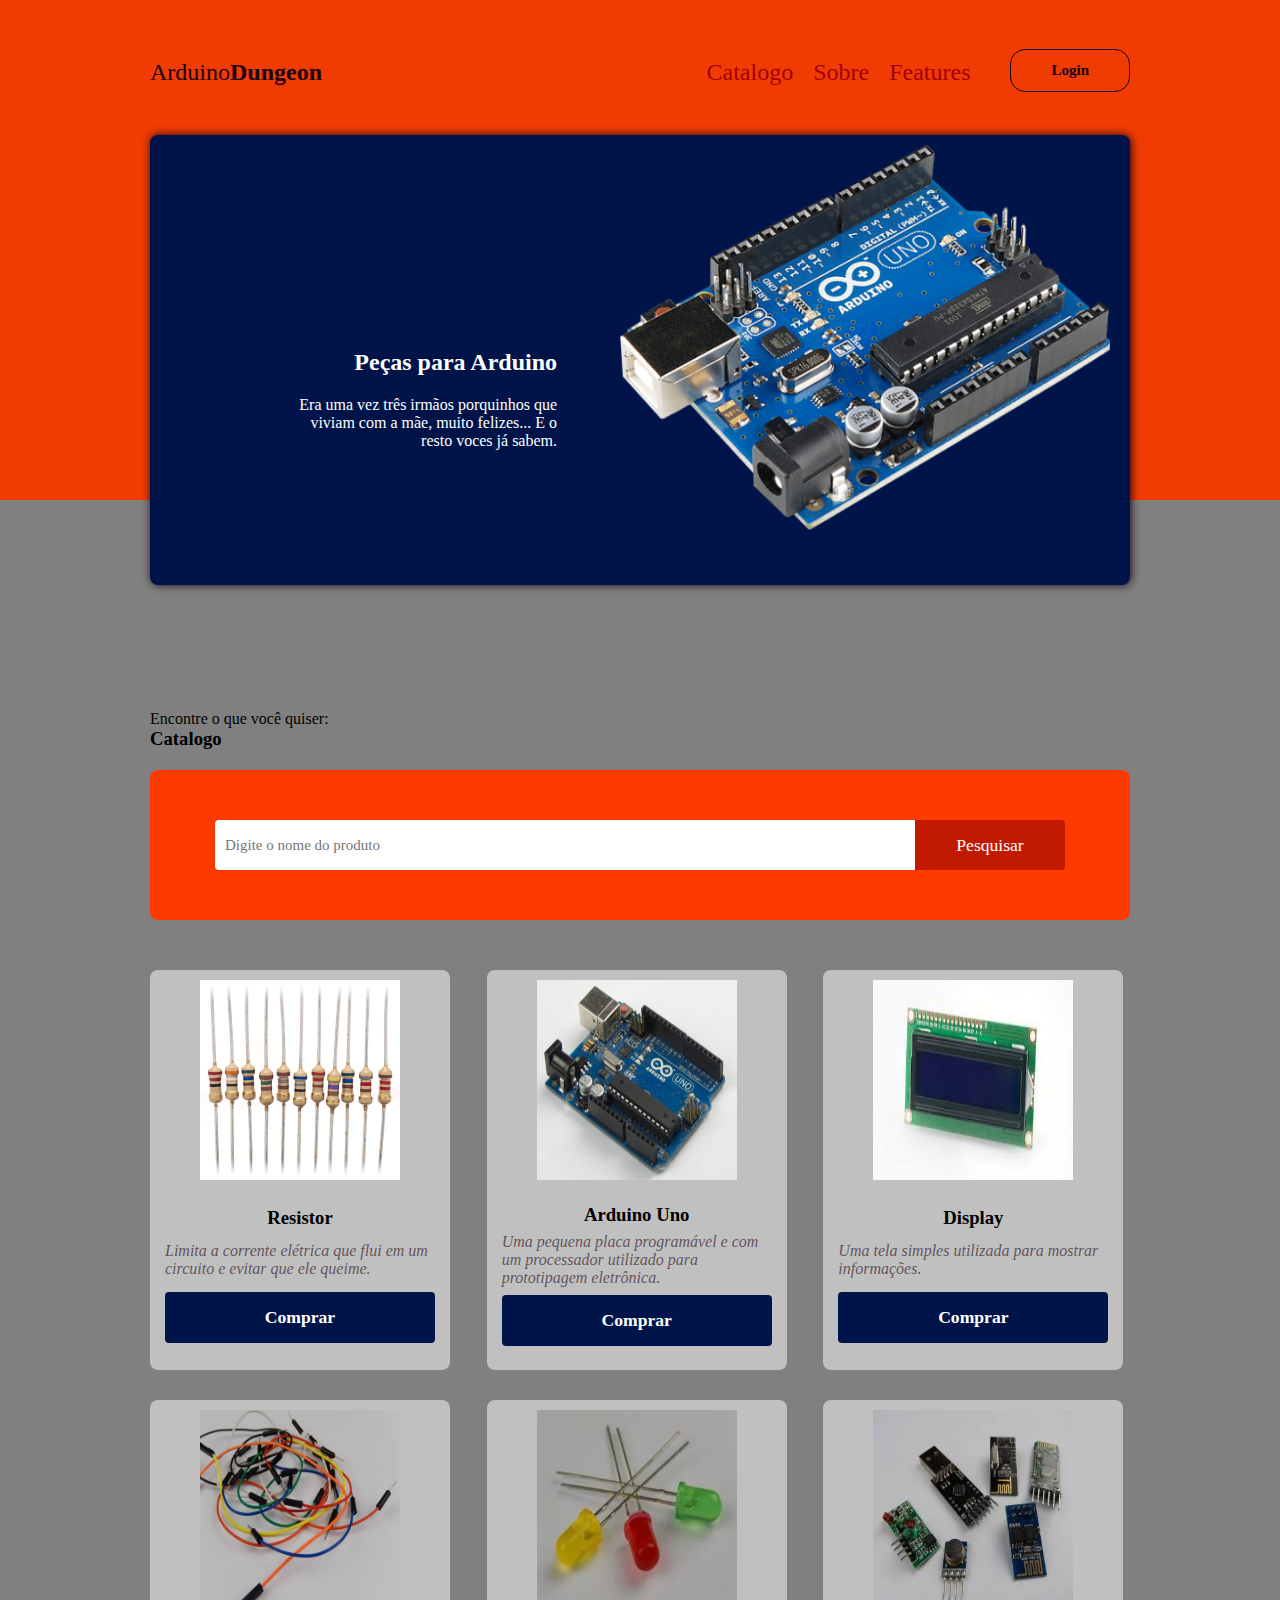
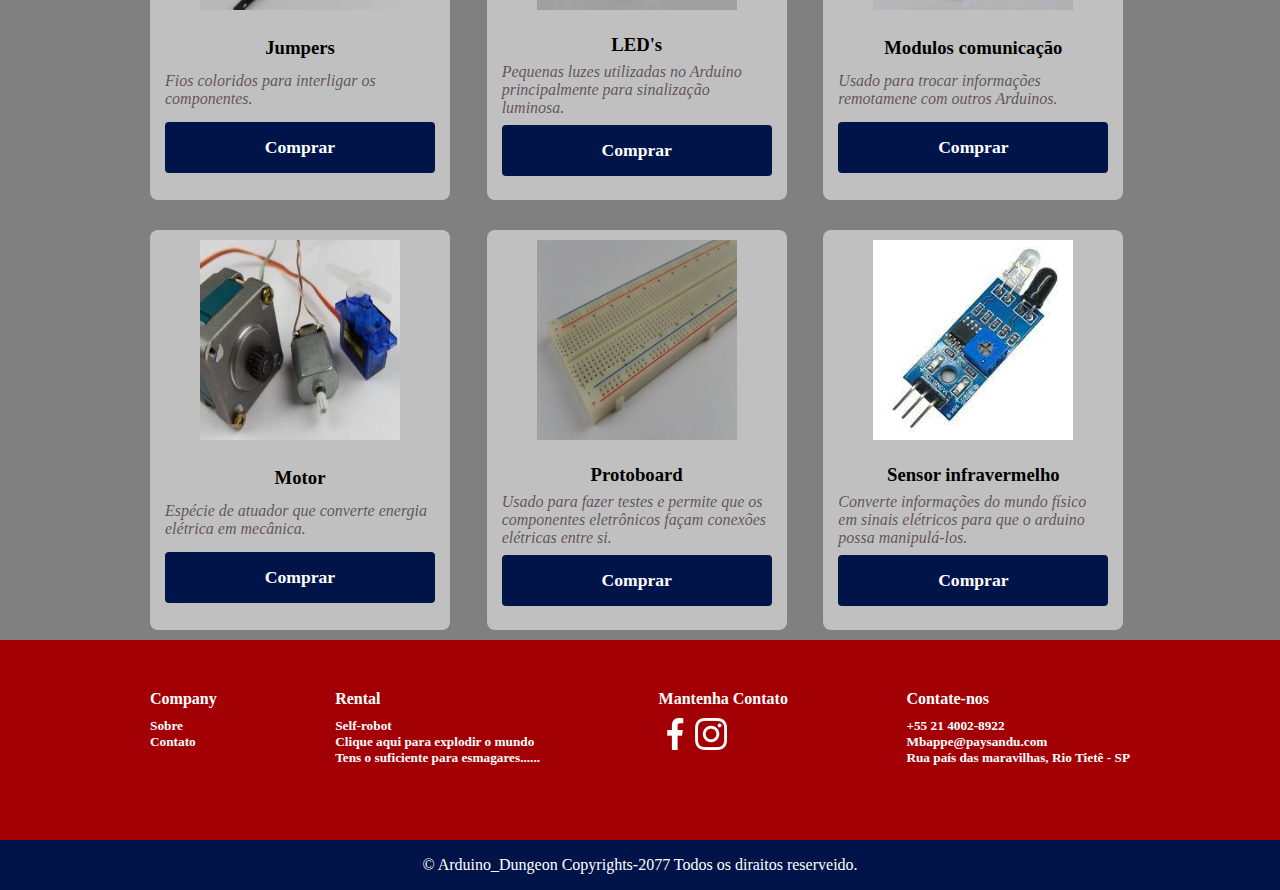
<file: index.html>
<!DOCTYPE html>
<html lang="pt-br">
<head>
    <meta charset="UTF-8">
    <meta http-equiv="X-UA-Compatible" content="IE=edge">
    <meta name="viewport" content="width=device-width, initial-scale=1.0">
    <title>Arduino Dungeon</title>
    <link rel="stylesheet" href="CSSCatalogo.css">
    <link rel="shortcut icon" href="images/Brasão_do_Maranhão.png" type="image/x-icon">
</head>
<body>
    <header>
        <div class="content">
            <nav>
                <a href="index.html"><p class="brand">Arduino<strong>Dungeon</strong></p></a>
                <ul>
                    <li><a href="#catalogo">Catalogo</a></li>
                    <li><a href="#sobre">Sobre</a></li>
                    <li><a href="#feature">Features</a></li>
                    <a href="Login.html"><button id="logbtn">Login</button></a>
                </ul>
            </nav>
            <div class="header-block">
                <div class="text">
                    <h2>Peças para Arduino</h2>
                    <p>Era uma vez três irmãos porquinhos que viviam com a mãe, muito felizes... E o resto voces já sabem.</p>
                </div>
                <img src="images/arduinouno.png" alt="Arduino_uno">
            </div>
        </div>
    </header>
    <section class="catalog" id="catalog">
        <div class="content">
            <div class="title-wrapper-catalog">
                <p>Encontre o que você quiser:</p>
                <h3>Catalogo</h3>
            </div>
            <div class="filter-card">
                <input type="search" class="search-input" placeholder="Digite o nome do produto">
                <button class="search-button">Pesquisar</button>
            </div>
            <div class="card-wrapper">
                <div class="card-item">
                    <img src="images/Resistores.png" alt="Resistor">
                    <div class="card-content">
                        <h3>Resistor</h3>
                        <p>Limita a corrente elétrica que flui em um circuito e evitar que ele queime.</p>
                        <button type="button">Comprar</button>
                    </div>
                </div>
                <div class="card-item">
                    <img src="images/Arduino_uno.jpg" alt="Arduino_uno">
                    <div class="card-content">
                        <h3>Arduino Uno</h3>
                        <p>Uma pequena placa programável e com um processador utilizado para prototipagem eletrônica.</p>
                        <button type="button">Comprar</button>
                    </div>
                </div>
                <div class="card-item">
                    <img src="images/Display.jpg" alt="Display">
                    <div class="card-content">
                        <h3>Display</h3>
                        <p>Uma tela simples utilizada para mostrar informações.</p>
                        <button type="button">Comprar</button>
                    </div>
                </div>
                <div class="card-item">
                    <img src="images/Jumpers.jpg" alt="Jumpers">
                    <div class="card-content">
                        <h3>Jumpers</h3>
                        <p>Fios coloridos para interligar os componentes.</p>
                        <button type="button">Comprar</button>
                    </div>
                </div>
                <div class="card-item">
                    <img src="images/Leds.jpg" alt="Leds">
                    <div class="card-content">
                        <h3>LED's</h3>
                        <p>Pequenas luzes utilizadas no Arduino principalmente para sinalização luminosa.</p>
                        <button type="button">Comprar</button>
                    </div>
                </div>
                <div class="card-item">
                    <img src="images/Modulos_comunicacao.jpg" alt="Modulos_comunicacao">
                    <div class="card-content">
                        <h3>Modulos comunicação</h3>
                        <p>Usado para trocar informações remotamene com outros Arduinos.</p>
                        <button type="button">Comprar</button>
                    </div>
                </div>
                <div class="card-item">
                    <img src="images/Motores.jpg" alt="Motores">
                    <div class="card-content">
                        <h3>Motor</h3>
                        <p>Espécie de atuador que converte energia elétrica em mecânica.</p>
                        <button type="button">Comprar</button>
                    </div>
                </div>
                <div class="card-item">
                    <img src="images/Protoboard.jpg" alt="Protoboard">
                    <div class="card-content">
                        <h3>Protoboard</h3>
                        <p>Usado para fazer testes e permite que os componentes eletrônicos façam conexões elétricas entre si.</p>
                        <button type="button">Comprar</button>
                    </div>
                </div>
                <div class="card-item">
                    <img src="images/Sensor_IV.jpg" alt="Sensor_IV">
                    <div class="card-content">
                        <h3>Sensor infravermelho</h3>
                        <p>Converte informações do mundo físico em sinais elétricos para que o arduino possa manipulá-los.</p>
                        <button type="button">Comprar</button>
                    </div>
                </div>
            </div>
        </div>
    </section>
    <!-- <section class="about" id="about">
        <div class="content">
            <div class="title-wrapper-about">
                <p>Saiba sobre nós</p>
                <h3>Sobre</h3>
            </div>
            <div class="about-content">
                <div class="left">
                    <img src="images/About.png" alt="Sobre">
                </div>
                <div class="right">
                    <h3></h3>
                </div>
            </div>
        </div>
    </section> -->

    <footer>
        <div class="main">
            <div class="content footer-links">
                <div class="footer-company">
                    <h4>Company</h4>
                    <h5>Sobre</h5>
                    <h5>Contato</h5>
                </div>
                <div class="footer-rental">
                    <h4>Rental</h4>
                    <h5>Self-robot</h5>
                    <h5>Clique aqui para explodir o mundo</h5>
                    <h5>Tens o suficiente para esmagares......</h5>
                </div>
                <div class="footer-social">
                    <h4>Mantenha Contato</h4>
                    <div class="social-icons">
                        <img src="images/facebook.png" alt="facebook">
                        <img src="images/instagram.png" alt="instagram">
                    </div>
                </div>
                <div class="footer-contact">
                    <h4>Contate-nos</h4>
                    <h5>+55 21 4002-8922</h5>
                    <h5>Mbappe@paysandu.com</h5>
                    <h5>Rua país das maravilhas, Rio Tietê - SP</h5>
                </div>
            </div>
        </div>
        <div class="last">
            © Arduino_Dungeon Copyrights-2077 Todos os diraitos reserveido.
        </div>
    </footer>
</body>
</html>
</file>
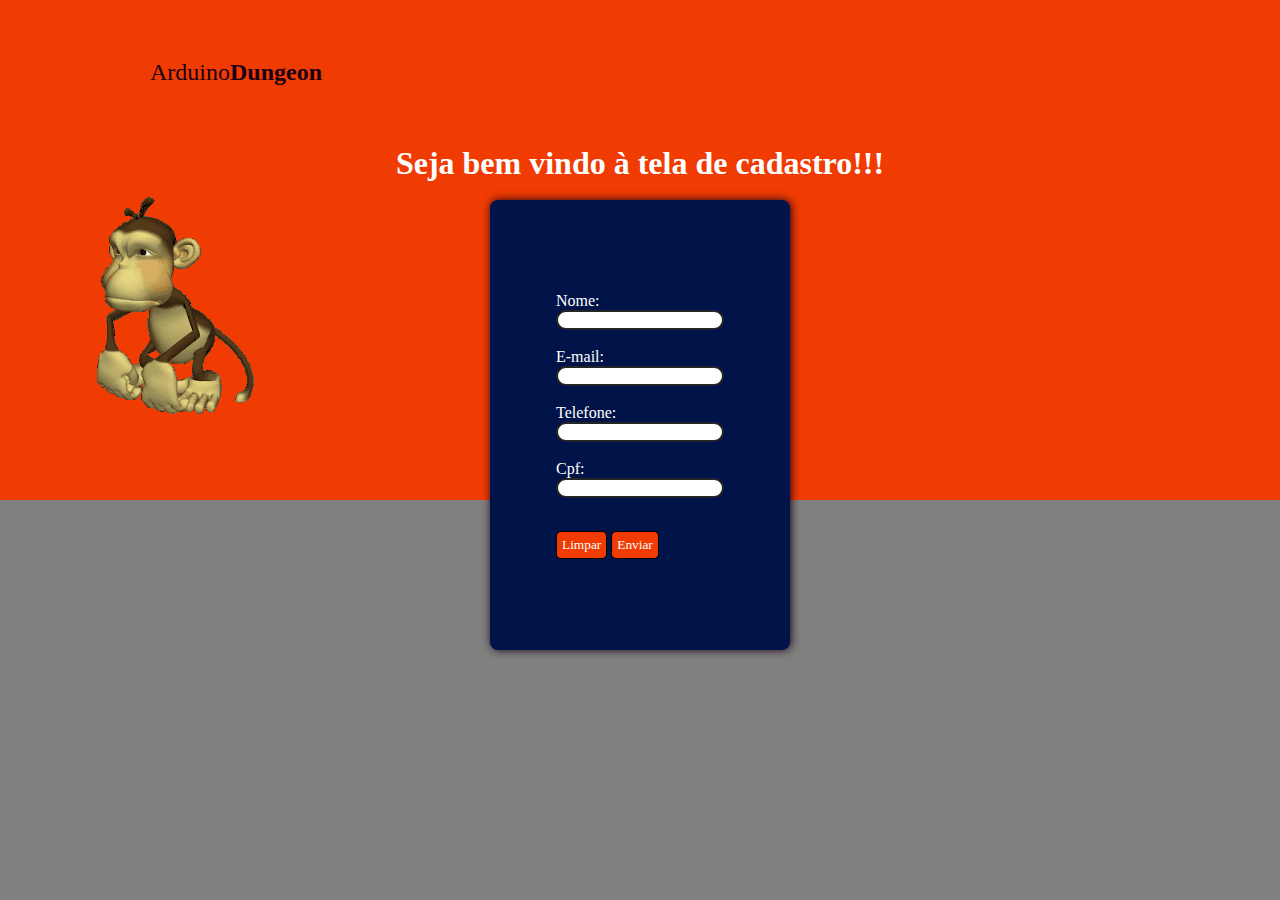
<file: Login.html>
<!DOCTYPE html>
<html lang="pt-br">
<head>
    <meta charset="UTF-8">
    <meta http-equiv="X-UA-Compatible" content="IE=edge">
    <meta name="viewport" content="width=device-width, initial-scale=1.0">
    <title>Login</title>
    <link rel="stylesheet" href="CSSCatalogo.css">
    <link rel="shortcut icon" href="/images/Brasão_do_Maranhão.png" type="image/x-icon">
</head>
<body>
    <header>
        <div class="content">
            <nav>
                <a href="index.html"><p class="brand">Arduino<strong>Dungeon</strong></p></a>
            </nav>
        </div>
        <div class="macaco">
            <img src="/images/monkey.gif" alt="macaco">
        </div>
        <h1>Seja bem vindo à tela de cadastro!!!</h1><br>
        <div class="log-input">
            <div class="info-log">
            <form action="">
                Nome: <br>
                <input type="text" name="nome" id="nome"><br>
                E-mail: <br>
                <input type="email" name="email" id="email"><br>
                Telefone: <br>
                <input type="number" name="Telefone" id="Telefone"><br>
                Cpf: <br>
                <input type="number" name="cpf" id="cpf"><br>
                <button type="reset">Limpar</button>
                <button type="submit">Enviar</button>
            </form>
            </div>
        </div>
    </header>
</body>
</html>
</file>
<file: CSSCatalogo.css>
*{
    margin: 0px;
    padding: 0px;
    box-sizing: border-box;
    outline: none;
    font-family:Cambria, Cochin, Georgia, Times, 'Times New Roman', serif;
}

html, body{
    width: 100%;
}

body{
    background-color: #808080;
}

:root{
    --orange: #f03c02;
    --burnt-orange: #c21a01;
    --red: #a30006;
    --brown: #6b0103;
    --black: #1c0113;
    --darkblue: #001449;
    --font-color: #ffffff;
}

p{
    font-family:Cambria, Cochin, Georgia, Times, 'Times New Roman', serif;
}
a{
    text-decoration: none;
}

/* Botão de Login */
#logbtn{
    background: transparent;
    border: 1px solid var(--black);
    border-radius: 15px;
    color: var(--black);
    padding: 12px 40px;
    cursor: pointer;
    margin-left: 30px;
    font-size: 15px;
    font-weight: bold;
}

#logbtn:hover{
    transition: background, color 0.6s;
    background: var(--darkblue);
    color: var(--font-color);
}

header{
    width: 100%;
    height: 500px;
    background: var(--orange);
}

.content{
    max-width: 1000px;
    min-width: 300px;
    margin: 0 auto;
    display: flex;
    flex-direction: column;
    padding: 10px;
}

nav{
    width: 100%;
    height: 125px;
    display: flex;
    flex-direction: row;
    align-items: center;
    justify-content: space-between;
}
.brand{
    font-size: 24px;
    color: var(--black);
    cursor: pointer;
}

nav ul{
    display: flex;
    flex-direction: row;
}

nav ul li{
    list-style: none;
    padding: 10px;
    cursor: pointer;
}

nav ul li a{
    color: var(--red);
    text-decoration: none;
    font-size: 24px;
}
nav ul li a:hover{
    color: #6b0103;
}

.content .header-block{
    max-width: 1000px;
    min-width: 300px;
    height: 450px;
    background: var(--darkblue);
    border-radius: 8px;
    box-shadow: 1px 0px 10px 0px var(--black);
    -webkit-box-shadow: 1px 0px 10px 0px var(--black);
    -moz-box-shadow: 1px 0px 10px 0px var(--black);

    position: relative;
    z-index: 10;
    padding: 10px;
}

.header-block img{
    width: 50%;
    position: absolute;
    right: 2%;
}

.header-block .text{
    position: absolute;
    bottom: 30%;
    left: 15%;
}

.header-block .text h2{
    color: var(--font-color);
    margin-bottom: 20px;
    text-align: right;
    transform: translateX(-20px);
    transition: transform 0.5s;
}

.header-block .text p{
    max-width: 280px;
    color: var(--font-color);
    text-align: right;
    transform: translateX(-20px);
    transition: transform 0.6s;
}

/* Card product catalog */

section .catalog{
    width: 100vw;
    padding: 100px;
    
}

section .filter-card{
    width: 980px;
    height: 150px;
    background-color: rgb(253, 59, 0);
    border-radius: 8px;
    margin: 0 auto;
    display: flex;
    flex-direction: row;
    align-items: center;
    justify-content: center;
}

.search-input{
    width: 700px;
    height: 50px;
    border: none;
    border-radius: 4px 0px 0px 4px;
    text-indent: 10px;
    font-size: 15px;
}

.search-button{
    width: 150px;
    height: 50px;
    border-radius: 0px 4px 4px 0px;
    border: none;
    background-color: #c21a01;
    color: var(--font-color);
    cursor: pointer;
    font-size: 1.1rem;
    transition: 0.2s ease;
}

.search-button:hover{
    background-color: #a30006;
    color: #1c0113;
}

.title-wrapper-catalog{
    margin-top: 200px;
    padding-bottom: 20px;
}

section .card-wrapper{
    max-width: 1000px;
    height: 100%;
    display: grid;
    grid-template-columns: repeat(auto-fill, minmax(270px, 1fr));
    grid-gap: 30px;
    padding-top: 50px;
}

section .card-item{
    height: 400px;
    width: 300px;
    background-color: #c0c0c0;
    border-radius: 8px;
    display: flex;
    flex-direction: column;
    align-items: center;
    justify-content: space-around;
}

section .card-item:hover{
    height: 420px;
    width: 320px;
    transition: 0.5s;
    box-shadow: 0px 10px 20px;
    border: 2px solid black;
}

section .card-item img{
    width: 200px;
    height:200px;
}

.card-content{
    height: 40%;
    display: flex;
    flex-direction: column;
    align-items: center;
    justify-content: space-around;
}

.card-item h4{
    width: 90%;
}

.card-item p{
    width: 90%;
    font-style: italic;
    color: #1c011399;
}

.card-item button{
    width: 90%;
    padding: 15px 0px;
    border: none;
    background: var(--darkblue);
    border-radius: 4px;
    color: var(--font-color);
    font-weight: bold;
    font-size: 1.1em;
    cursor: pointer;
    transition: 0.3s ease;
    margin-bottom: 10px;
}

.card-item button:hover{
    background: var(--orange);
    color: var(--black);
}

/* Footer */

footer{
    width: 100%;
    height: 250px;
}

footer .main{
    width: 100%;
    height: 200px;
    background: var(--red);
    padding: 20px 10px;
}

.footer-links{
    max-width: 1000px;
    min-width: 300px;
    display: flex;
    flex-direction: row;
    justify-content: space-between;
    margin-top: 20px;
}

.footer-company, .footer-rental, .footer-contact, .footer-social{
    color: var(--font-color);
    height: 100%;
    min-height: 100px;
}

.footer-links h4{
    margin-bottom: 10px;
}

.footer-links{
    margin-bottom: 8px;
}

.main .footer-social img{
    width: 32px;
    height: 32px;
}

footer .last{
    width: 100%;
    height: 50px;
    background: var(--darkblue);
    color: var(--font-color);
    display: flex;
    align-items: center;
    justify-content: center;
}

/* Responsividade */

@media (max-width: 576px){
    nav ul li {
       display: none; 
    }

    .header-block img{
        width: 70%;
        position: absolute;
        right: 16%;
        top: 30%;
    }

    .header-block .text{
        position: absolute;
        bottom: 10%;
        left: 15;
    }

    section .filter-card{
        width: 390px;
        padding: 0px 10px;
    }

    .search-input{
        max-width: 700px;
        min-width: 240px;
    }

    .search-button{
        max-width: 150px;
        min-width: 80px;
    }

    footer{
        height: 100%; 
    }

    footer .main{
        height: 100%;
    }

    .footer-links{
        flex-direction: column;
        padding-left: 10%;
    }
}

.log-input{
    display: flex;
    justify-content: center;
    align-items: center;
    color: #ffffff;
}

.log-input button{
    color: #ffffff;
    background-color: #f03c02;
    border-radius: 5px;
    border: 1px solid black;
    padding: 5px 5px;
    margin-top: 15px;
}

.log-input button:hover{
    background-color: #002a9e;
    transition: 1s;
}

.log-input input{
    border-radius: 10px;
    border: 2px solid #252525;
    display: flex;
    justify-content: space-between;
}

.info-log{
    max-width: 1000px;
    min-width: 300px;
    height: 450px;
    background: var(--darkblue);
    border-radius: 8px;
    box-shadow: 1px 0px 10px 0px var(--black);
    -webkit-box-shadow: 1px 0px 10px 0px var(--black);
    -moz-box-shadow: 1px 0px 10px 0px var(--black);

    position: relative;
    z-index: 10;
    padding: 10px;

    display: flex;
    justify-content: center;
    align-items: center;
}

header h1{
    position:relative;
    color: #ffffff;
    text-align: center;
}

.macaco img{
    position: absolute;
    display: flex;
    align-items: flex-end;
    justify-content: flex-end;
}
</file>
